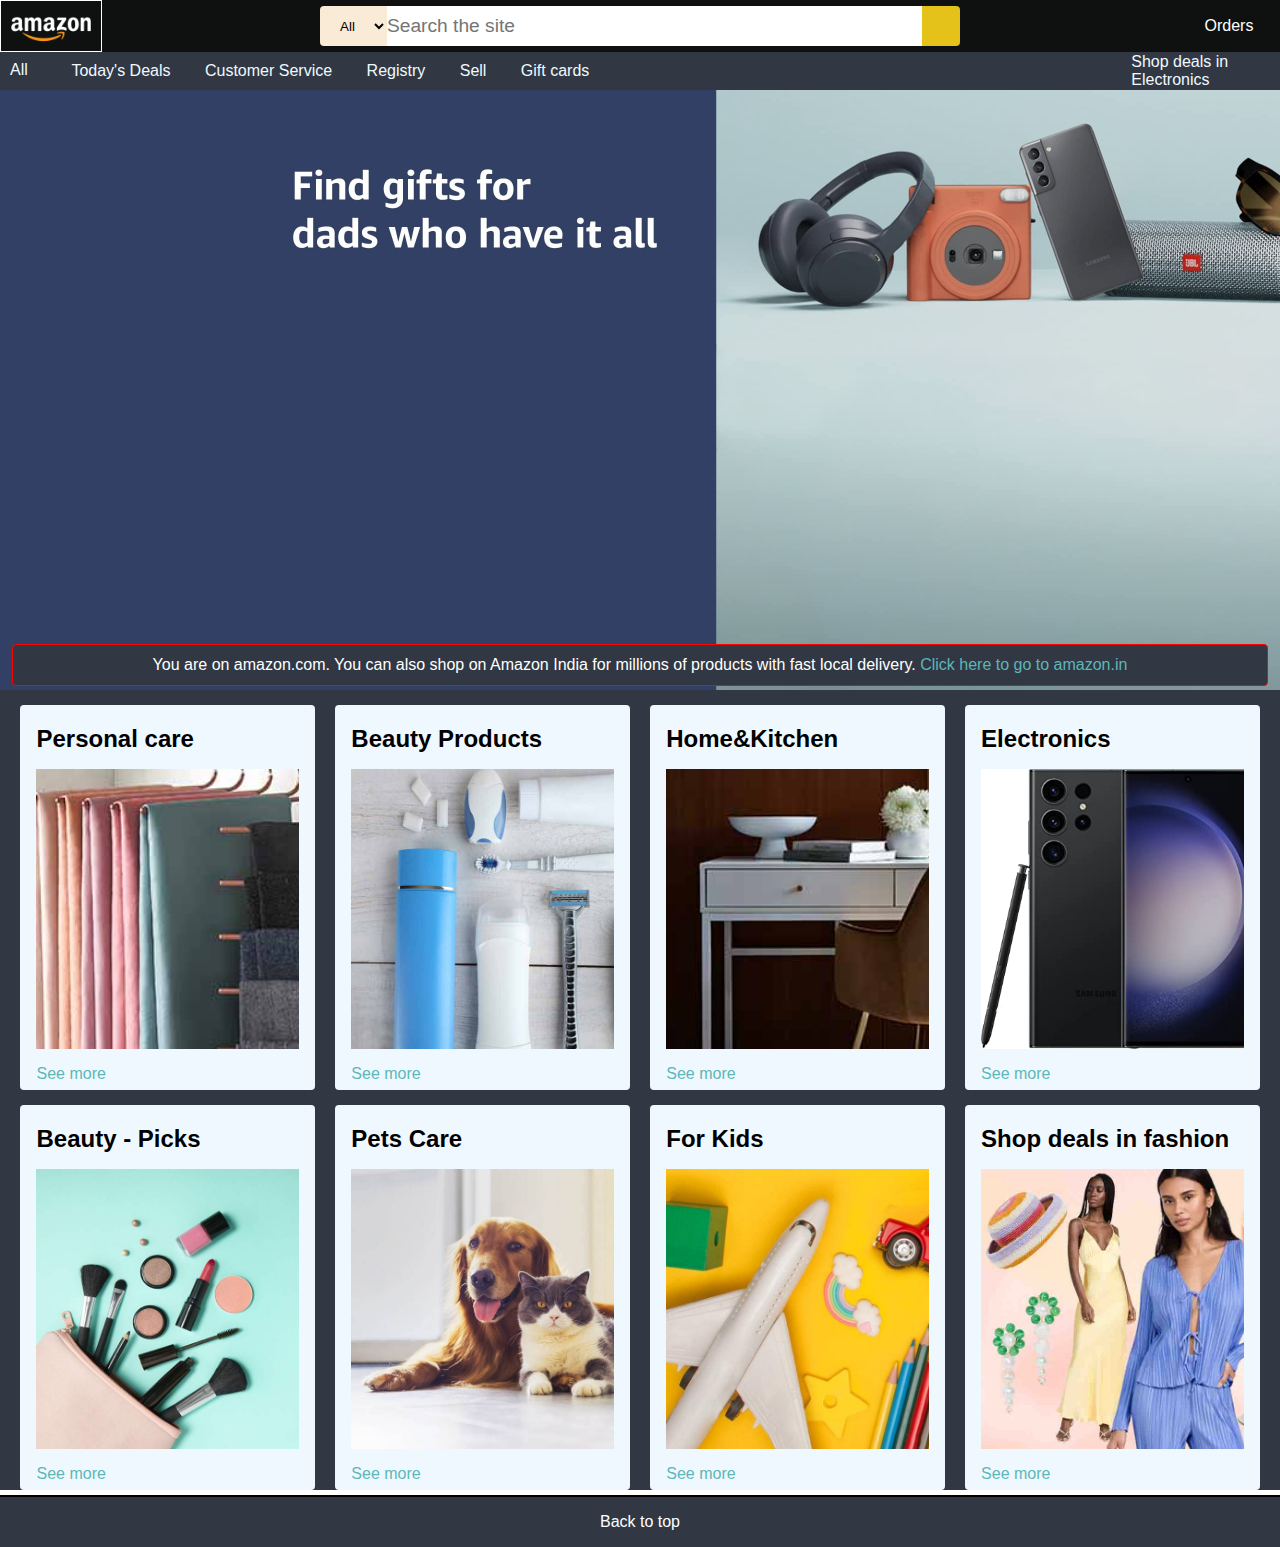
<file: Amazon Clone/index.html>
<!DOCTYPE html>
<html lang="en">

<head>
    <meta charset="UTF-8">
    <meta name="viewport" content="width=device-width, initial-scale=1.0">
    <title>AMAZON CLONE</title>
    <link rel="stylesheet" href="style.css">
    <link rel="stylesheet" href="https://cdnjs.cloudflare.com/ajax/libs/font-awesome/6.4.2/css/all.min.css"
        integrity="sha512-z3gLpd7yknf1YoNbCzqRKc4qyor8gaKU1qmn+CShxbuBusANI9QpRohGBreCFkKxLhei6S9CQXFEbbKuqLg0DA=="
        crossorigin="anonymous" referrerpolicy="no-referrer" />
</head>

<body>
    <header>
        <div class="navbar">
            <div class="nav-logo border">
                <div class="logo"></div>
            </div>
            <div class="nav-search">
                <select name="" id="" class="search-select">
                    <option value="All">All</option>
                    <option value="">Orders</option>
                    <option value="">My cart</option>
                </select>
                <input type="text" placeholder="Search the site" class="search-input">
                <div class="search-icon"><i class="fa-solid fa-magnifying-glass"></i></div>
            </div>
            <div class="nav-last border">

                <a href="">Orders</a>
            </div>
        </div>
        <div class="panel">
            <div class="panel-all ">
                <i class="fa-solid fa-bars"></i>
                All
            </div>
            <div class="panel-ops ">
                <a href="">
                    <p>Today's Deals</p>
                </a>
                <a href="">
                    <p>Customer Service</p>
                </a>
                <a href="">
                    <p>Registry</p>
                </a>
                <a href="">
                    <p>Sell</p>
                </a>
                <a href="">
                    <p>Gift cards</p>
                </a>
            </div>
            <div class="panel-deals ">
                <a href="">
                    <p>Shop deals in Electronics</p>
                </a>
            </div>
        </div>
    </header>
    <div class="hero-section">
        <div class="hero-msg">
            <p>You are on amazon.com. You can also shop on Amazon India for millions of products with fast local
                delivery. <a href="https://www.amazon.com/ref=nav_logo" target="_blank">Click here to go to amazon.in
                </a></p>
        </div>
    </div>
    <div class="shop-section">
        <div class="box1 box">
            <div class="box-content">
                <h2>Personal care</h2>
                <div class="box-image" style="background-image: url(box1_image.jpg);"></div>
                <a href=""><p>See more</p></a>
            </div>

        </div>
        <div class="box2 box">
            <div class="box-content">
                <h2>Beauty Products</h2>
                <div class="box-image" style="background-image: url(box2_image.jpg);"></div>
                <a href=""><p>See more</p></a>
            </div>
        </div>
        <div class="box3 box">
            <div class="box-content">
                <h2>Home&Kitchen</h2>
                <div class="box-image" style="background-image: url(box3_image.jpg);"></div>
                <a href=""><p>See more</p></a>
            </div>
        </div>
        <div class="box4 box">
            <div class="box-content">
                <h2>Electronics</h2>
                <div class="box-image" style="background-image: url(box4_image.jpg);"></div>
                <a href=""><p>See more</p></a>
            </div>
        </div>
        <div class="box1 box">
            <div class="box-content">
                <h2>Beauty - Picks</h2>
                <div class="box-image" style="background-image: url(box5_image.jpg);"></div>
                <a href=""><p>See more</p></a>
            </div>

        </div>
        <div class="box2 box">
            <div class="box-content">
                <h2>Pets Care</h2>
                <div class="box-image" style="background-image: url(box6_image.jpg);"></div>
                <a href=""><p>See more</p></a>
            </div>
        </div>
        <div class="box3 box">
            <div class="box-content">
                <h2>For Kids</h2>
                <div class="box-image" style="background-image: url(box7_image.jpg);"></div>
                <a href=""><p>See more</p></a>
            </div>
        </div>
        <div class="box4 box">
            <div class="box-content">
                <h2>Shop deals in fashion</h2>
                <div class="box-image" style="background-image: url(box8_image.jpg);"></div>
                <a href=""><p>See more</p></a>
            </div>
        </div>
    </div>
    
    <footer>
        <div class="foot-top">
            <a href="">Back to top</a>
        </div>
    </footer>
</body>

</html>
</file>
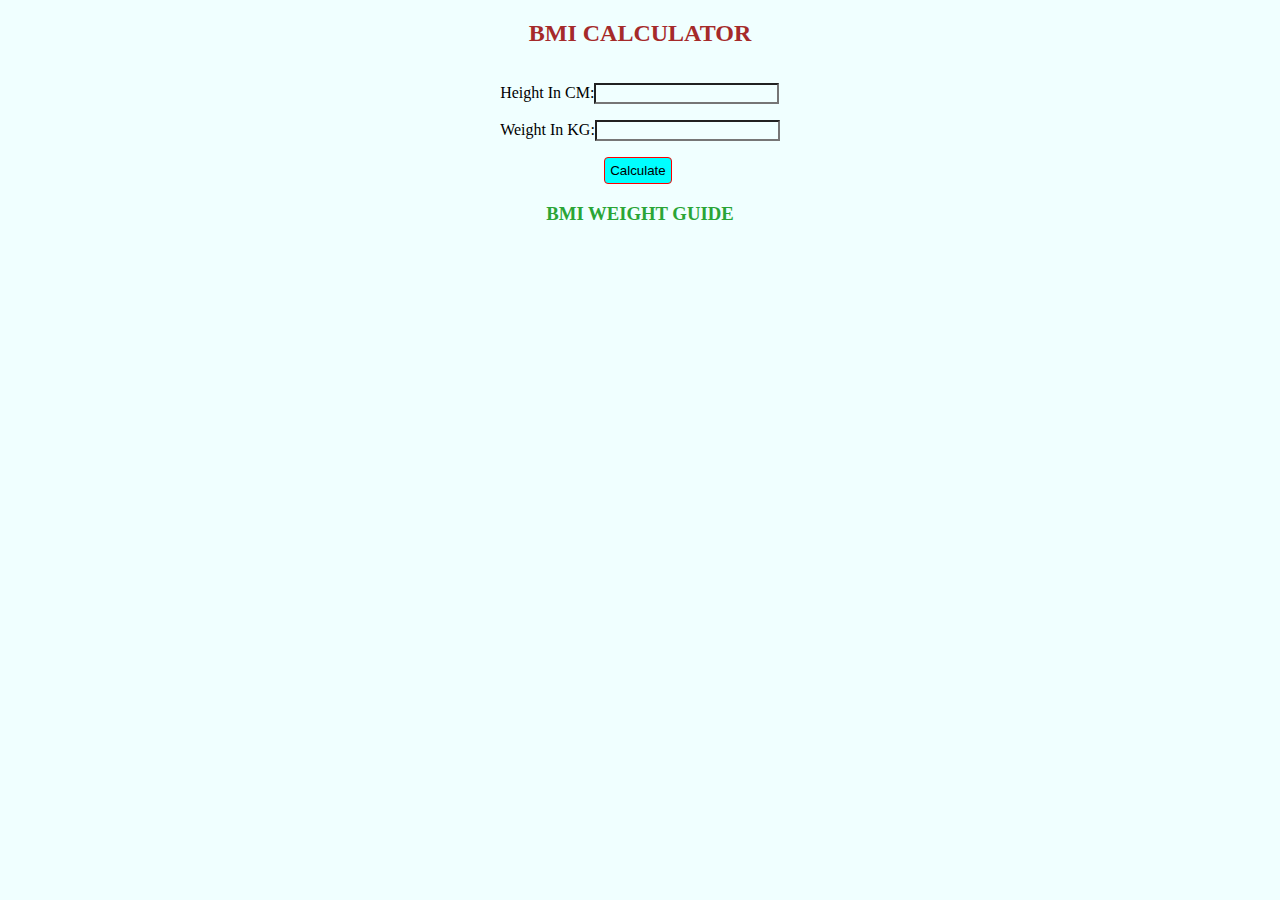
<file: BMI Calculator/index.html>
<!DOCTYPE html>
<html lang="en">
<head>
    <meta charset="UTF-8">
    <meta name="viewport" content="width=device-width, initial-scale=1.0">
    <title>BMI Calculator</title>
    <link rel="stylesheet" href="style.css">
</head>
<body>
    <h2>BMI CALCULATOR</h2>

    <div class="container">
    <form >
        <p><label for=>Height In CM:</label><input type="text" id="height"></p>
        <p><label for=>Weight In KG:</label><input type="text" id="weight"></p>
        <button id="btn">Calculate</button>
        <div id="results"></div>
        <div class="guide">
            <h3>BMI WEIGHT GUIDE</h3>
        </div>

    </form>

</div>
<script src="script.js"></script>
</body>
</html>
</file>
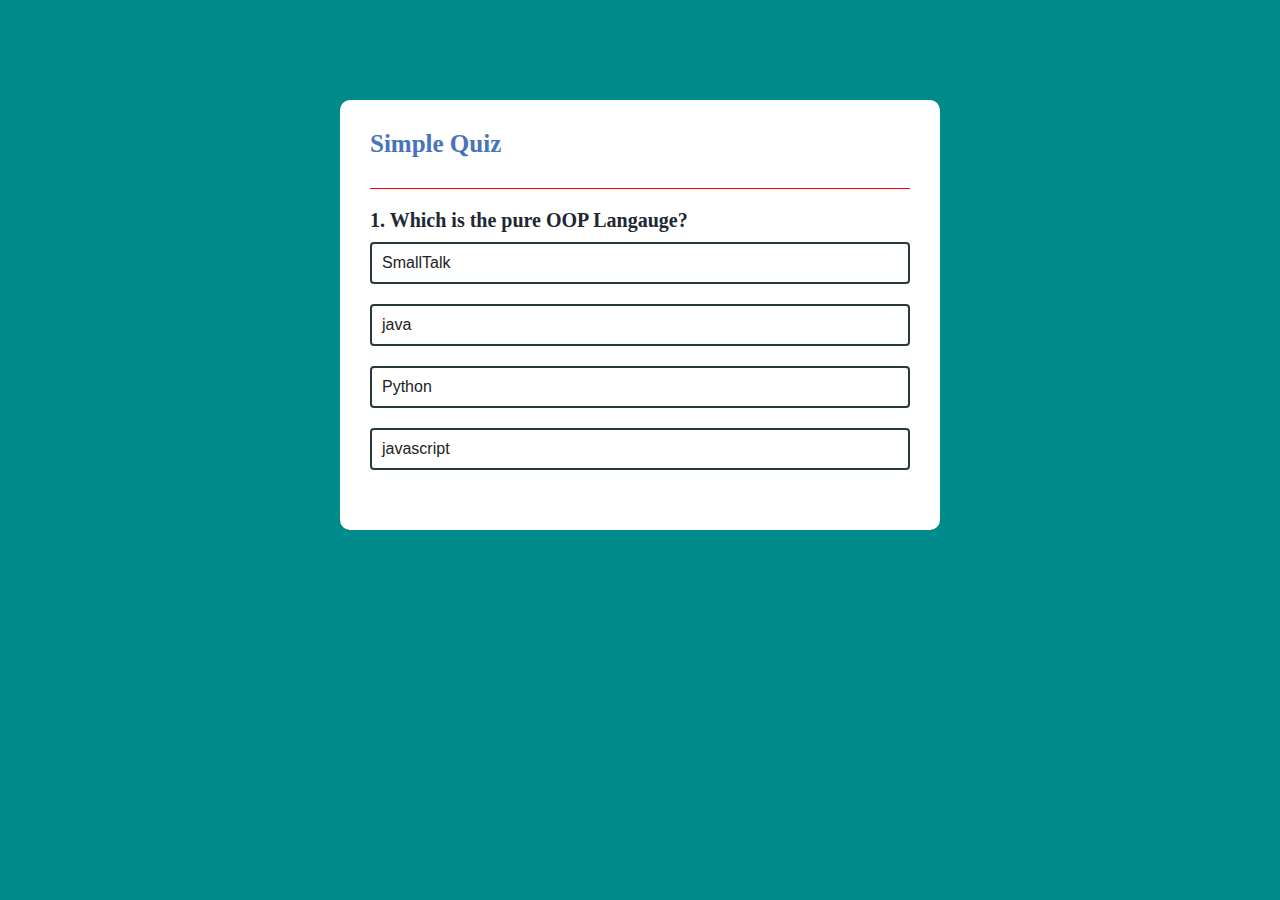
<file: Quiz Application/index.html>
<!DOCTYPE html>
<html lang="en">
<head>
    <meta charset="UTF-8">
    <meta name="viewport" content="width=device-width, initial-scale=1.0">
    <title>QUIZ </title>
    <link rel="stylesheet" href="style.css">
</head>
<body>
    <div class="app">
        <h1>Simple Quiz</h1>
          <div class="quiz">
            <h2 id="que">QUESTION GOES HERE</h2>
            <div id="ans-btn">
                <button class="btn">Answer2</button>
                <button class="btn">Answer2</button>
                <button class="btn">Answer2</button>
                <button class="btn">Answer3</button>
            </div>  
         <button id="next-btn">NEXT</button>
        </div>
    </div>
    <script src="script.js"></script>
</body>
</html>
</file>
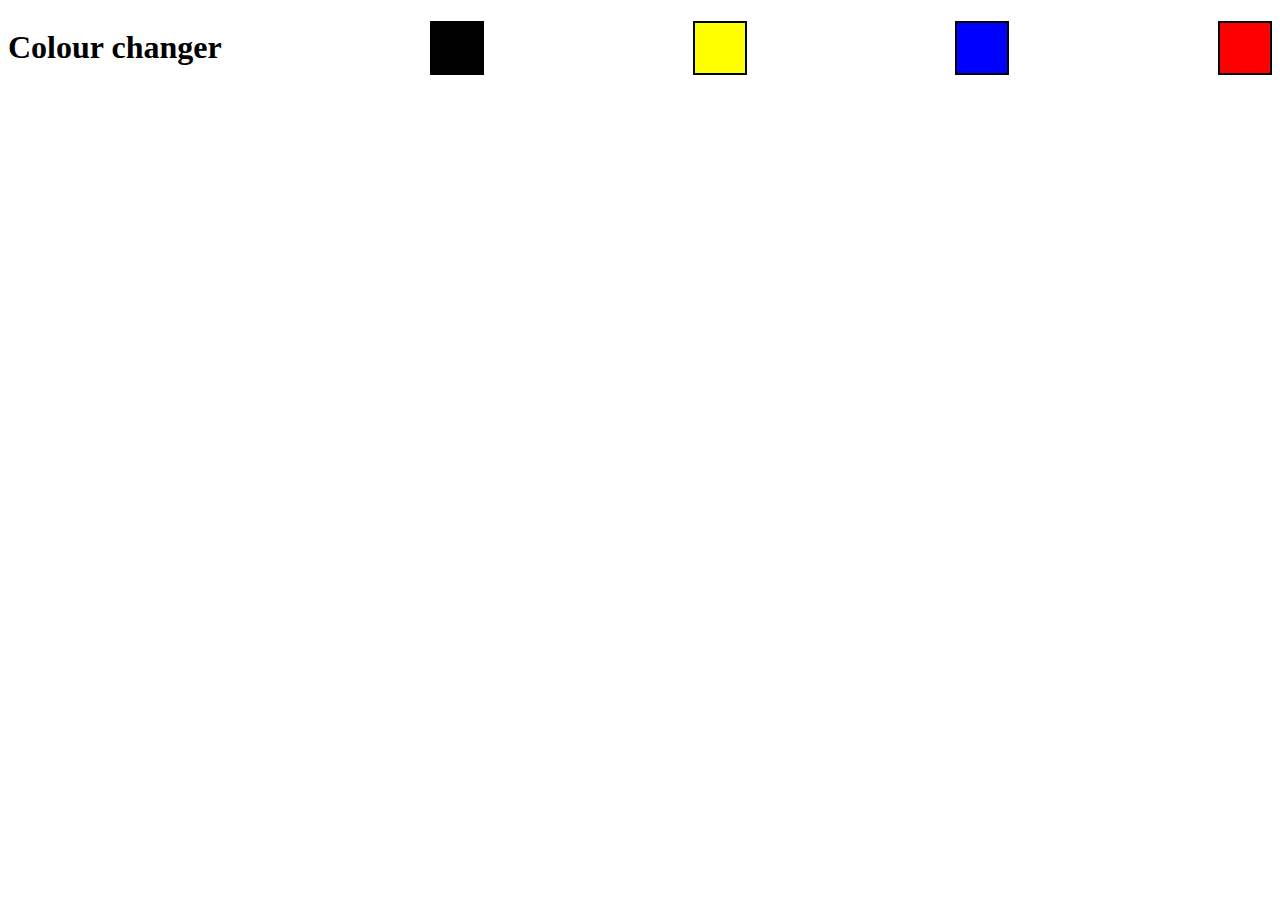
<file: Theme Changer/index.html>
<!DOCTYPE html>
<html lang="en">
<head>
    <meta charset="UTF-8">
    <meta name="viewport" content="width=device-width, initial-scale=1.0">
    <title>Colour Changer</title>
    <link rel="stylesheet" href="style.css">
</head>
<body>
    <div class="container">
    <h1>Colour changer</h1>
    <span class="button" id="black"></span>
    <span class="button" id="yellow"></span>
    <span class="button" id="blue"></span>

    <span class="button" id="red"></span>
</div>
    <script src="script.js"></script>
</body>
</html>
</file>
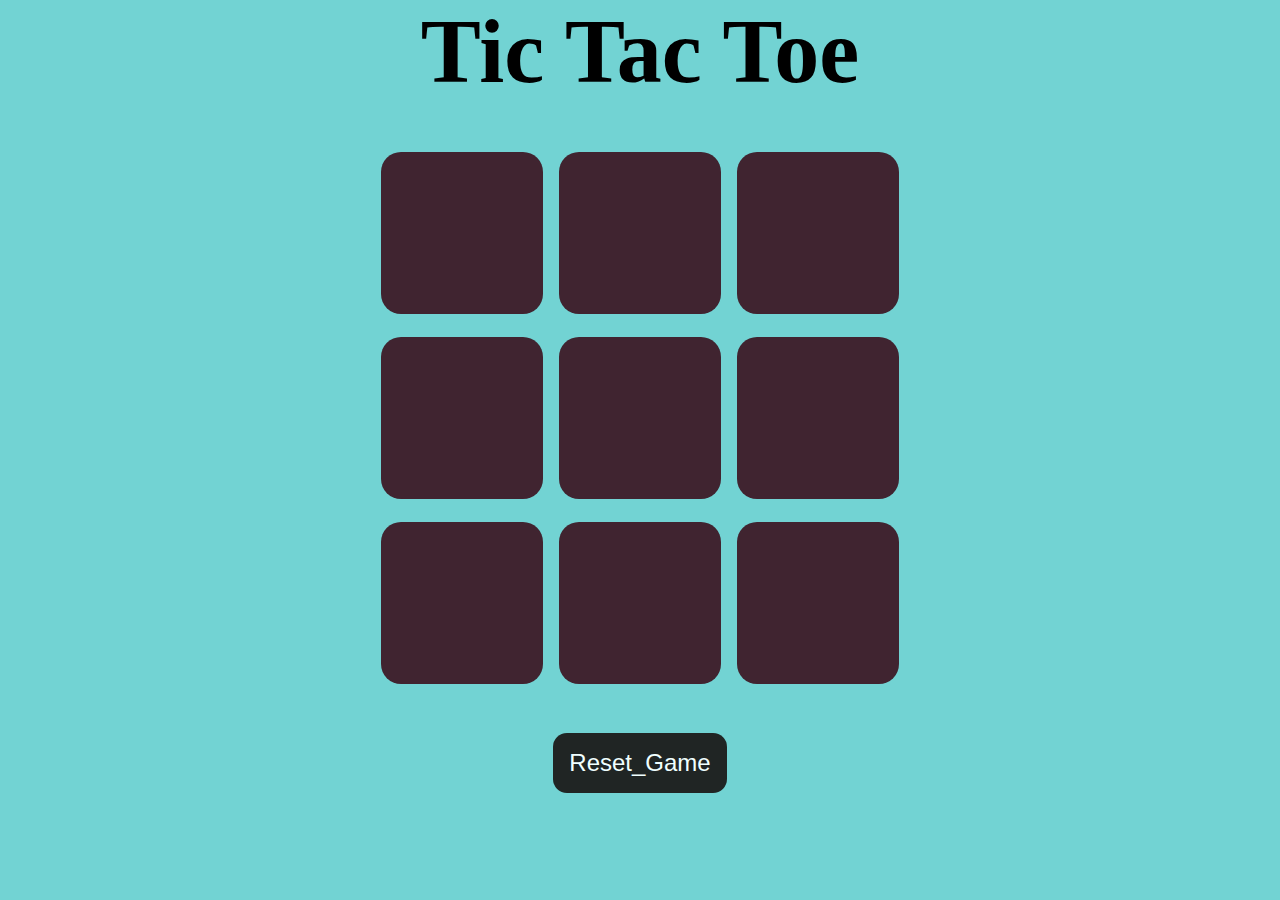
<file: TicTacToe/index.html>
<!DOCTYPE html>
<html lang="en">
<head>
    <meta charset="UTF-8">
    <meta name="viewport" content="width=device-width, initial-scale=1.0">
    <title>TicTacToe</title>
    <link rel="stylesheet" href="style.css">
</head>
<body>
    <div class="msg-container hide">
        <p id="msg">Winner</p>
        <button id="new-btn">New_Game</button>
    </div>
    <main>
        <h1>Tic Tac Toe</h1>
        <div class="container">
           <div class="game">
            <button class="box"></button>
            <button class="box"></button>
            <button class="box"></button>
            <button class="box"></button>
            <button class="box"></button>
            <button class="box"></button>
            <button class="box"></button>
            <button class="box"></button>
            <button class="box"></button>
           </div>
        </div>
        <button id="reset-btn">Reset_Game</button>

    </main>
<script src="app.js"></script>
</body>
</html>
</file>
<file: Amazon Clone/style.css>
*{
    margin: 0px;
    padding: 0px;
    font-family: Arial, Helvetica, sans-serif;
    border:border-box;
}
.navbar{
    height: 52px;
    background-color: #0F1111;
    color: aliceblue;
    display: flex;
    align-items: center;
    justify-content: space-between;
}
.nav-logo{
    height: 50px;
    width: 100px;

}
.logo{
    background-image: url(amazon_logo.png);
    background-size: cover;
    height: 50px;
    width: 100%;
}
.border{
    border: 1.5px solid transparent;
}
.border:hover{
    border: 1.5px solid white;
}
.nav-search{
    
    display: flex;
    height: 40px;
    width: 620px;
    border-top-right-radius: 4px;
    border-bottom-right-radius: 4px;
    justify-content: space-evenly;
}
.search-select{
    background-color: antiquewhite;
    width: 50px ;
    text-align: center;
    border-top-left-radius: 4px;
    border-bottom-left-radius: 4px;
    border: none;
}
.search-input{
    width: 100%;
    font-size: 1rem;
    border: none;
}
.search-icon{
    width: 45px;
    display: flex;
    align-items: center;
    justify-content: center;
    font-size: 1.5rem;
    background-color: rgb(228, 194, 25);
    border-top-right-radius: 4px;
    border-bottom-right-radius: 4px;
    color: #0F1111;

}
.nav-last{
    width: 100px;
    height: 50px;
    /* padding-top: 7px;
    padding-left: 10px;  */
    display: flex;
    justify-content: center;
    align-items: center;
    
}
.nav-last a{
    text-decoration: none;
    color:white;
    
}
.nav-last a:hover{
    color: crimson;
    
}
.panel{
    height: 38px;
    width: 100%;
    background-color: #313844;
    display: flex;
    color: aliceblue;
    align-items: center;
    justify-content: space-evenly;
}
.panel-ops p{
    display: inline;
    padding-right: 30px;
    
    
}
.panel-ops a {
    text-decoration: none;
    color: aliceblue;
}
.panel-ops a:hover{
    color: crimson;
}
.panel-ops{
    width:100%;
    
    margin-left: 20px;
    
    
}
.panel-all{
    height: 38px;
    width: 50px;
    margin-left: 10px;
    align-self: center;
    justify-content: center;
    margin-top: 18px;
}
.panel-deals a {
    text-decoration: none;
    color: aliceblue;
}
.panel-deals a:hover{
    color: crimson;
}

.hero-section{
    background-image: url(hero_image.jpg);
    height: 400px;
    background-size: cover;
    display: flex;
    justify-content: center;
    align-items: flex-end;
}
.hero-msg{
    height: 40px;
    background-color: #313844;
    color: #ffffff;
    display: flex;
    justify-content: center;
    align-items: center;
    border: 1px solid red;
    width: 98%;
    margin-bottom: 4px;
    border-radius: 4px;
    
}
.hero-msg a{
    text-decoration: none;
    color: #5cb7b7;
}
.hero-msg a:hover{
    color: crimson;
}

.shop-section{
    display: flex;
    flex-wrap: wrap;
    justify-content: space-evenly;
    background-color: #313844;
}
.box{
    height: 350px;
   
    width: 23.5%;
    background-color:aliceblue;
    padding: 20px 0px 15px;
    margin-top: 15px;
    border-radius: 4px;

}
.box-image{
    height: 280px;
    background-size: cover;
    margin-top: 1rem;
    margin-bottom: 1rem;
}
.box-content{
    margin-left: 1rem;
    margin-right: 1rem;
}

.box-content a{
    text-decoration: none;
    color: #5cb7b7;
}
.box-content a:hover{
    color: crimson;
}
.foot-top{
    height: 50px;
    background-color: #313844;
    display: flex;
    justify-content: center;
    align-items: center;
    border-top: 2px solid black;
    margin-top: 5px;
    
}
.foot-top a{
    text-decoration: none;
    color: #ffffff;
}
.foot-top a:hover{
    color: crimson;
}


@media (min-width: 768px) {
    .nav-search {
      width: 50%; /* Occupy full width on larger screens */
    }
  
    .search-select {
      width: 80px; /* Increase the width for better user experience */
    }
  
    .search-input {
      font-size: 1.2rem; /* Increase font size for better readability */
    }
  
    .hero-section {
      height: 600px; /* Adjust hero image height for larger screens */
    }
  
    .box {
      width: 23%; /* Adjust box width for better spacing on larger screens */
    }
  }
  
  /* Media Queries for Larger Desktop Sizes */
  @media (min-width: 1200px) {
    .container {
      max-width: 1140px; /* Add a container to limit content width on larger screens */
      margin: 0 auto; /* Center align the content */
    }
    
    /* ... (additional responsive styles as needed) ... */
  }
</file>
<file: BMI Calculator/style.css>
*{
    background-color:azure;
}
h2{
    display: flex;
    justify-content: center;
    color: brown;
}
.guide{
    
    display: flex;
    justify-content: center;
    color: rgb(42, 165, 54);
}
.container{
    display: flex;
    align-items: center;
    justify-content: center;
}
#btn{
    margin-left: 104px;
    padding: 5px;
    border: 1px solid red;
    border-radius: 4px;
    background-color: aqua;
}
#results{
    
    color: aqua;
    font-size: 18px;
    margin-left: 15px;
}
</file>
<file: Quiz Application/style.css>
*{
    margin: 0;
    padding: 0;

    box-sizing: border-box;
}
body{
    background-color: darkcyan;
}
.app{

    background-color: #fff;
    width: 90%;
    max-width: 600px;
    margin: 100px auto 0;
    border-radius: 10px;
    padding: 30px;
}
.app h1{
    font-size: 25px;
    color: rgb(71, 116, 187);
    font-weight: 600;
    border-bottom: 1px solid red;
    padding-bottom: 30px;
}
.quiz{
    padding: 20px 0;

}
.quiz h2{
    font-size: 20px;
    color: rgb(33, 40, 51);
    font-weight: 600;
}
.btn{
    background-color: #fff;
    color: #222;
    font-size: medium;
    font-weight: 500;
    width: 100%;
    border: 2px solid rgb(42, 57, 59);
    padding: 10px ;
    text-align: left;
    margin: 10px 0;
    border-radius: 4px;
    cursor: pointer;
    transition: all 0.3s;
}
.btn:hover:not([disabled]){
    background-color: #222;
    color: #fff;
    border: 2px solid rgb(96, 216, 75);
}
.btn:disabled{
    cursor: no-drop;
}
#next-btn{
    background-color: #222;
    color: #fff;
    border: 2px solid rgb(96, 216, 75);
    width: 100px;
    padding: 10px;
    margin: 20px auto 0;
    border-radius: 4px;
    display: block;
    display: none;
}

.correct{
    background-color: rgb(70, 189, 74);
}
.incorrect{
    background-color: rgb(164, 70, 70);
}
</file>
<file: Theme Changer/style.css>
.container{
    display: flex;
    align-items: center;
    justify-content: space-between;
}
.button{
    display: flex;
    justify-content: space-between;
   
    height: 50px;
    width: 50px;
    border: 2px solid black;
    
}
#black{
    background-color: black;
}
#yellow{
    background-color: yellow;
}
#blue{
   background-color:blue; 
}
#red{
    background-color: red;
}
</file>
<file: TicTacToe/style.css>
*{
    margin: 0;
    padding: 0;
}

body{
    background-color: rgb(114, 211, 211);
    text-align: center;
}

h1{
    font-size: 10vmin;
}
.container{
    height: 70vh;
    display: flex;
    justify-content: center;
    align-items: center;
}

.game{
    height:60vmin;
    width: 60vmin;
    display: flex;
    flex-wrap: wrap;
    justify-content: center;
    align-items: center;
    gap: 1rem;
}
.box{
    height: 18vmin;
    width: 18vmin;
    border-radius: 20px;
    border: none;
    font-size: 7vmin;
    color: brown;
    background-color: rgb(64, 36, 48);
}
#reset-btn{
    padding: 1rem;
    font-size: 1.5rem;
    background-color: rgb(32, 37, 36);
    color: azure;
    border-radius: 14px;
    border: none;
    margin-bottom: 1rem;
}

#new-btn{
    padding: 1rem;
    font-size: 1.5rem;
    background-color: rgb(32, 37, 36);
    color: azure;
    border-radius: 14px;
    border: none;
}
#msg{
    color: rgb(0, 0, 0);
    font-size: 7vmin;
}
.msg-container{
    height: 100vmin;
    display: flex;
    align-items: center;
    justify-content: center;
    flex-direction: column;

}
.hide{
    display: none;
}
</file>
